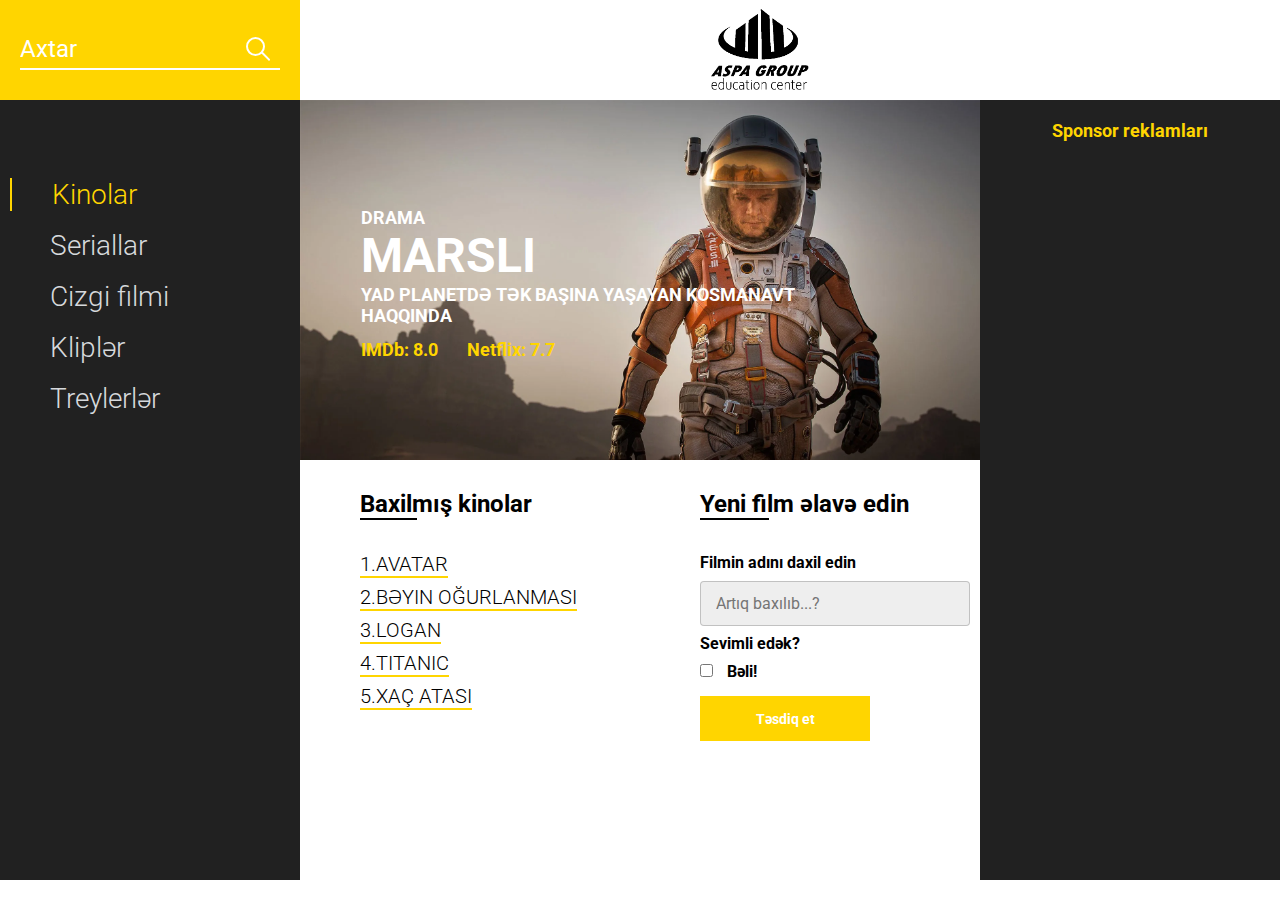
<file: index.html>
<!DOCTYPE html>
<html lang="en">

<head>
    <meta charset="UTF-8">
    <meta name="viewport" content="width=device-width, initial-scale=1.0">
    <title>JavaScript Movie DB</title>
    <link href="https://fonts.googleapis.com/css?family=Roboto:300,400,700&display=swap&subset=cyrillic-ext"
        rel="stylesheet">
    <link rel="stylesheet" href="style.css">
</head>

<body>
    <header class="header">
        <div class="header_search">
            <form action="#">
                <input type="text" placeholder="Axtar">
            </form>
        </div>
        <div class="header_logo">
            <img src="icons/logo.png" alt="logo" width="100px">
        </div>
    </header>
    <main class="promo">
        <div class="promo_menu">
            <nav class="promo_menu-list">
                <ul>
                    <li><a class="promo_menu-item  promo_menu-item_active" href="index.html">Kinolar</a></li>
                    <li><a class="promo_menu-item " href="index2.html">Seriallar</a></li>
                    <li><a class="promo_menu-item " href="index3.html">Cizgi filmi</a></li>
                    <li><a class="promo_menu-item" href="index4.html">Kliplər</a></li>
                    <li><a class="promo_menu-item" href="index5.html">Treylerlər</a></li>
                </ul>
            </nav>
        </div>
        <div class="promo_content">
            <div class="promo_bg">
                <div class="promo_genre">Komediya</div>
                <div class="promo_title">MARSLI</div>
                <div class="promo_descr">YAD PLANETDƏ TƏK BAŞINA YAŞAYAN KOSMANAVT HAQQINDA</div>
                <div class="promo_ratings">
                    <span>IMDb: 8.0</span>
                    <span>Netflix: 7.7</span>
                </div>
            </div>
            <div class="promo_interactive">
                <div>
                    <div class="promo_interactive-title">Baxilmış kinolar</div>
                    <ul class="promo_interactive-list">
                        <li class="promo_interactive-item">Rembo
                            <div class="delete"></div>
                        </li>
                        <li class="promo_interactive-item">LOST
                            <div class="delete"></div>
                        </li>
                        <li class="promo_interactive-item">Vikings
                            <div class="delete"></div>
                        </li>
                        <li class="promo_interactive-item">KON TIKI
                            <div class="delete"></div>
                        </li>
                        <li class="promo_interactive-item">Black Hawk Down
                            <div class="delete"></div>
                        </li>
                    </ul>
                </div>
                <div>
                    <form class="add">
                        <div class="promo_interactive-title">Yeni film əlavə edin</div>
                        <span>Filmin adını daxil edin</span>
                        <input class="adding_input" type="text" placeholder="Artıq baxılıb...?">
                        <span>Sevimli edək?</span>
                        <input type="checkbox">
                        <span class="yes">Bəli!</span>
                        <button>Təsdiq et</button>
                    </form>
                </div>
            </div>
        </div>
        <div class="promo_adv">
            <div class="promo_adv-title">Sponsor reklamları</div>
            <img src="img/2.png" alt="some picture">
            <img src="img/3.png" alt="some picture">
            <img src="img/4.png" alt="some picture">
        </div>
    </main>

    <script>
        document.addEventListener('DOMContentLoaded', function () {
            const form = document.querySelector('.add');
            const input = document.querySelector('.adding_input');
            const checkbox = document.querySelector('.add input[type="checkbox"]');
            const moviesList = document.querySelector('.promo_interactive-list');

            form.addEventListener('submit', function (event) {
                event.preventDefault();
                const movieName = input.value.trim();

              

                const isChecked = checkbox.checked;
                const newMovie = {
                    name: movieName,
                    watched: isChecked
                };

                addMovie(newMovie);
                form.reset();
            });

            function addMovie(movie) {
                const listItem = document.createElement('li');
                listItem.classList.add('promo_interactive-item');
                listItem.textContent = movie.name;

                if (movie.watched) {
                    listItem.classList.add('watched');
                }

                const deleteButton = document.createElement('div');
                deleteButton.classList.add('delete');
                deleteButton.addEventListener('click', function () {
                    listItem.remove();
                });

                listItem.appendChild(deleteButton);
                moviesList.appendChild(listItem);
            }
        });
        
    </script>
    <script src="script.js"></script>
</body>

</html>
</file>
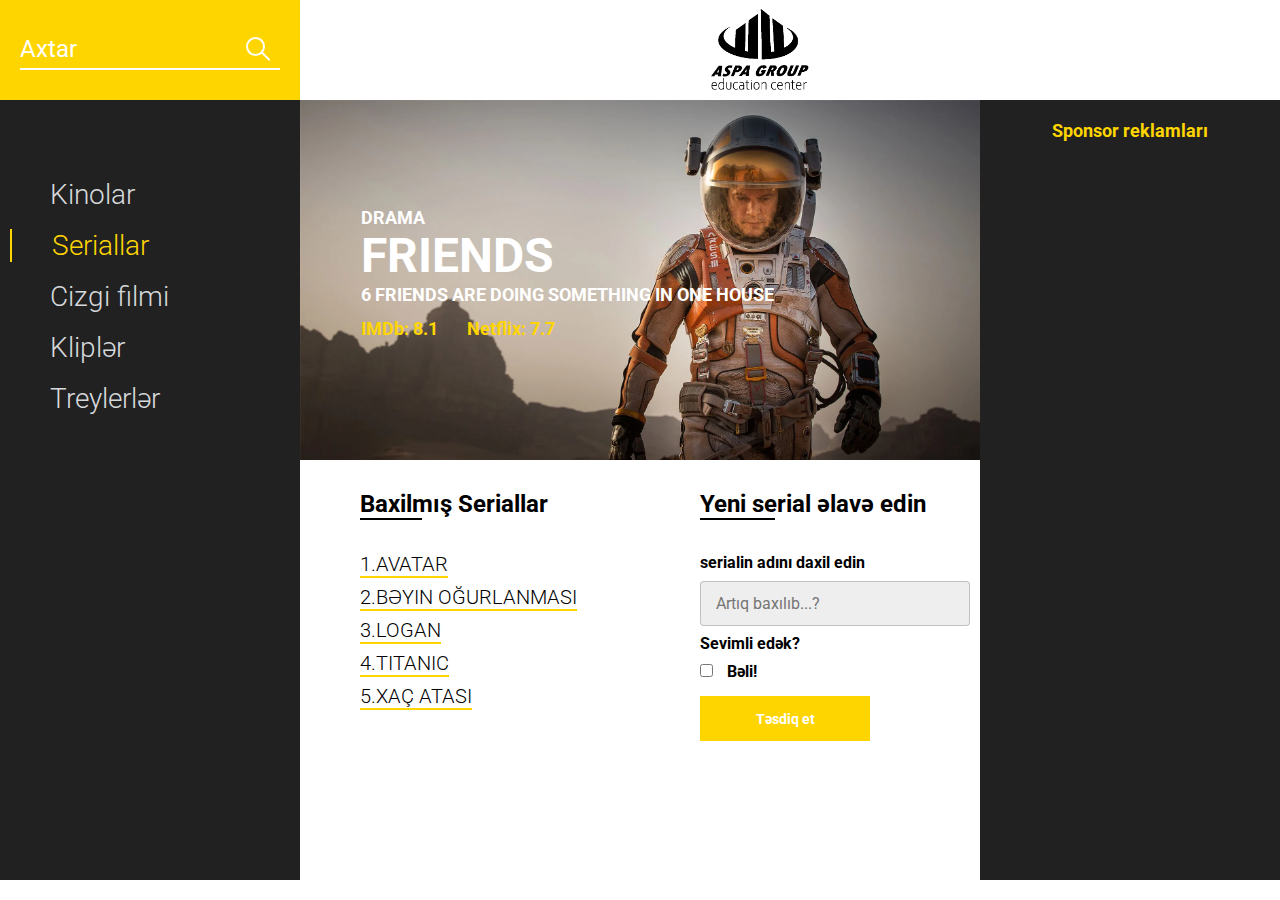
<file: index2.html>
<!DOCTYPE html>
<html lang="en">

<head>
    <meta charset="UTF-8">
    <meta name="viewport" content="width=device-width, initial-scale=1.0">
    <title>JavaScript Movie DB</title>
    <link href="https://fonts.googleapis.com/css?family=Roboto:300,400,700&display=swap&subset=cyrillic-ext"
        rel="stylesheet">
    <link rel="stylesheet" href="style.css">
</head>

<body>
    <header class="header">
        <div class="header_search">
            <form action="#">
                <input type="text" placeholder="Axtar">
            </form>
        </div>
        <div class="header_logo">
            <img src="icons/logo.png" alt="logo" width="100px">
        </div>
    </header>
    <main class="promo">
        <div class="promo_menu">
            <nav class="promo_menu-list">
                <ul>
                    <li><a class="promo_menu-item " href="index.html">Kinolar</a></li>
                    <li><a class="promo_menu-item  promo_menu-item_active" href="index2.html">Seriallar</a></li>
                    <li><a class="promo_menu-item " href="index3.html">Cizgi filmi</a></li>
                    <li><a class="promo_menu-item" href="index4.html">Kliplər</a></li>
                    <li><a class="promo_menu-item" href="index5.html">Treylerlər</a></li>
                </ul>
            </nav>
        </div>
        <div class="promo_content">
            <div class="promo_bg">
                <div class="promo_genre">Komediya</div>
                <div class="promo_title">Friends</div>
                <div class="promo_descr">6 friends are doing something in one house </div>
                <div class="promo_ratings">
                    <span>IMDb: 8.1</span>
                    <span>Netflix: 7.7</span>
                </div>
            </div>
            <div class="promo_interactive">
                <div>
                    <div class="promo_interactive-title">Baxilmış Seriallar</div>
                    <ul class="promo_interactive-list">
                        <li class="promo_interactive-item">Friends
                            <div class="delete"></div>
                        </li>
                        <li class="promo_interactive-item">My hero academia
                            <div class="delete"></div>
                        </li>
                        <li class="promo_interactive-item">Vikings
                            <div class="delete"></div>
                        </li>
                        <li class="promo_interactive-item">Kitchen
                            <div class="delete"></div>
                        </li>
                        <li class="promo_interactive-item">Aang Avatar
                            <div class="delete"></div>
                        </li>
                    </ul>
                </div>
                <div>
                    <form class="add">
                        <div class="promo_interactive-title">Yeni serial əlavə edin</div>
                        <span>serialin adını daxil edin</span>
                        <input class="adding_input" type="text" placeholder="Artıq baxılıb...?">
                        <span>Sevimli edək?</span>
                        <input type="checkbox">
                        <span class="yes">Bəli!</span>
                        <button>Təsdiq et</button>
                    </form>
                </div>
            </div>
        </div>
        <div class="promo_adv">
            <div class="promo_adv-title">Sponsor reklamları</div>
            <img src="img/2.png" alt="some picture">
            <img src="img/3.png" alt="some picture">
            <img src="img/4.png" alt="some picture">
        </div>
    </main>
    <script>
        document.addEventListener('DOMContentLoaded', function () {
            const form = document.querySelector('.add');
            const input = document.querySelector('.adding_input');
            const checkbox = document.querySelector('.add input[type="checkbox"]');
            const moviesList = document.querySelector('.promo_interactive-list');

            form.addEventListener('submit', function (event) {
                event.preventDefault();
                const movieName = input.value.trim();

              

                const isChecked = checkbox.checked;
                const newMovie = {
                    name: movieName,
                    watched: isChecked
                };

                addMovie(newMovie);
                form.reset();
            });

            function addMovie(movie) {
                const listItem = document.createElement('li');
                listItem.classList.add('promo_interactive-item');
                listItem.textContent = movie.name;

                if (movie.watched) {
                    listItem.classList.add('watched');
                }

                const deleteButton = document.createElement('div');
                deleteButton.classList.add('delete');
                deleteButton.addEventListener('click', function () {
                    listItem.remove();
                });

                listItem.appendChild(deleteButton);
                moviesList.appendChild(listItem);
            }
        });
        
    </script>

    <script src="script2.js"></script>
</body>

</html>
</file>
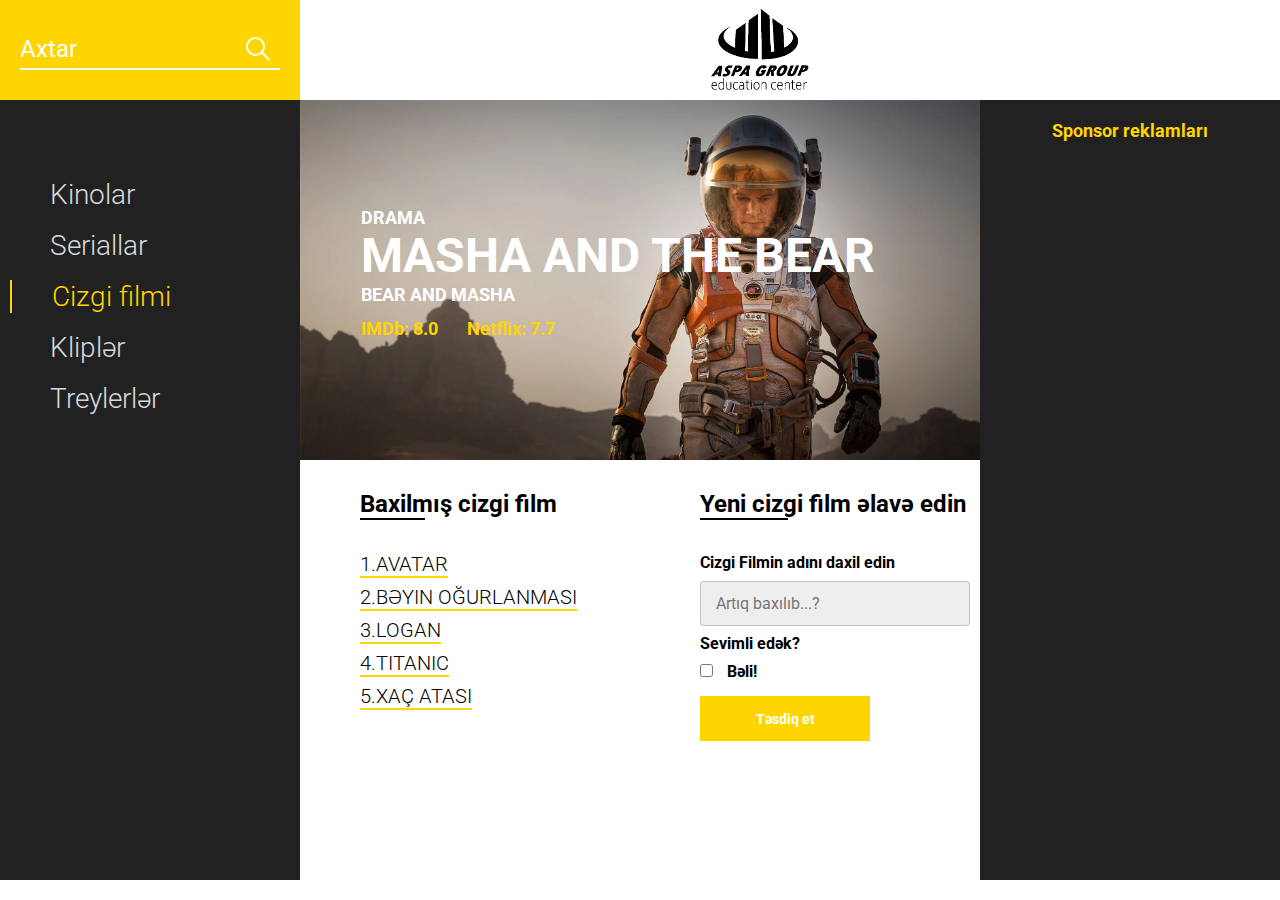
<file: index3.html>
<!DOCTYPE html>
<html lang="en">

<head>
    <meta charset="UTF-8">
    <meta name="viewport" content="width=device-width, initial-scale=1.0">
    <title>JavaScript Movie DB</title>
    <link href="https://fonts.googleapis.com/css?family=Roboto:300,400,700&display=swap&subset=cyrillic-ext"
        rel="stylesheet">
    <link rel="stylesheet" href="style.css">
</head>

<body>
    <header class="header">
        <div class="header_search">
            <form action="#">
                <input type="text" placeholder="Axtar">
            </form>
        </div>
        <div class="header_logo">
            <img src="icons/logo.png" alt="logo" width="100px">
        </div>
    </header>
    <main class="promo">
        <div class="promo_menu">
            <nav class="promo_menu-list">
                <ul>
                    <li><a class="promo_menu-item " href="index.html">Kinolar</a></li>
                    <li><a class="promo_menu-item " href="index2.html">Seriallar</a></li>
                    <li><a class="promo_menu-item promo_menu-item_active" href="index3.html">Cizgi filmi</a></li>
                    <li><a class="promo_menu-item" href="index4.html">Kliplər</a></li>
                    <li><a class="promo_menu-item" href="index5.html">Treylerlər</a></li>
                </ul>
            </nav>
        </div>
        <div class="promo_content">
            <div class="promo_bg">
                <div class="promo_genre">Komediya</div>
                <div class="promo_title">Masha And The Bear</div>
                <div class="promo_descr">Bear and Masha</div>
                <div class="promo_ratings">
                    <span>IMDb: 8.0</span>
                    <span>Netflix: 7.7</span>
                </div>
            </div>
            <div class="promo_interactive">
                <div>
                    <div class="promo_interactive-title">Baxilmış cizgi film</div>
                    <ul class="promo_interactive-list">
                        <li class="promo_interactive-item">Masha And Bear
                            <div class="delete"></div>
                        </li>
                        <li class="promo_interactive-item">Cocomelon
                            <div class="delete"></div>
                        </li>
                        <li class="promo_interactive-item">Vikings
                            <div class="delete"></div>
                        </li>
                        <li class="promo_interactive-item">BOOBA
                            <div class="delete"></div>
                        </li>
                        <li class="promo_interactive-item">Three cats
                            <div class="delete"></div>
                        </li>
                    </ul>
                </div>
                <div>
                    <form class="add">
                        <div class="promo_interactive-title">Yeni cizgi film əlavə edin</div>
                        <span>Cizgi Filmin adını daxil edin</span>
                        <input class="adding_input" type="text" placeholder="Artıq baxılıb...?">
                        <span>Sevimli edək?</span>
                        <input type="checkbox">
                        <span class="yes">Bəli!</span>
                        <button>Təsdiq et</button>
                    </form>
                </div>
            </div>
        </div>
        <div class="promo_adv">
            <div class="promo_adv-title">Sponsor reklamları</div>
            <img src="img/2.png" alt="some picture">
            <img src="img/3.png" alt="some picture">
            <img src="img/4.png" alt="some picture">
        </div>
    </main>
    <script>
        document.addEventListener('DOMContentLoaded', function () {
            const form = document.querySelector('.add');
            const input = document.querySelector('.adding_input');
            const checkbox = document.querySelector('.add input[type="checkbox"]');
            const moviesList = document.querySelector('.promo_interactive-list');

            form.addEventListener('submit', function (event) {
                event.preventDefault();
                const movieName = input.value.trim();

              

                const isChecked = checkbox.checked;
                const newMovie = {
                    name: movieName,
                    watched: isChecked
                };

                addMovie(newMovie);
                form.reset();
            });

            function addMovie(movie) {
                const listItem = document.createElement('li');
                listItem.classList.add('promo_interactive-item');
                listItem.textContent = movie.name;

                if (movie.watched) {
                    listItem.classList.add('watched');
                }

                const deleteButton = document.createElement('div');
                deleteButton.classList.add('delete');
                deleteButton.addEventListener('click', function () {
                    listItem.remove();
                });

                listItem.appendChild(deleteButton);
                moviesList.appendChild(listItem);
            }
        });
        
    </script>

    <script src="script3.js"></script>
</body>

</html>
</file>
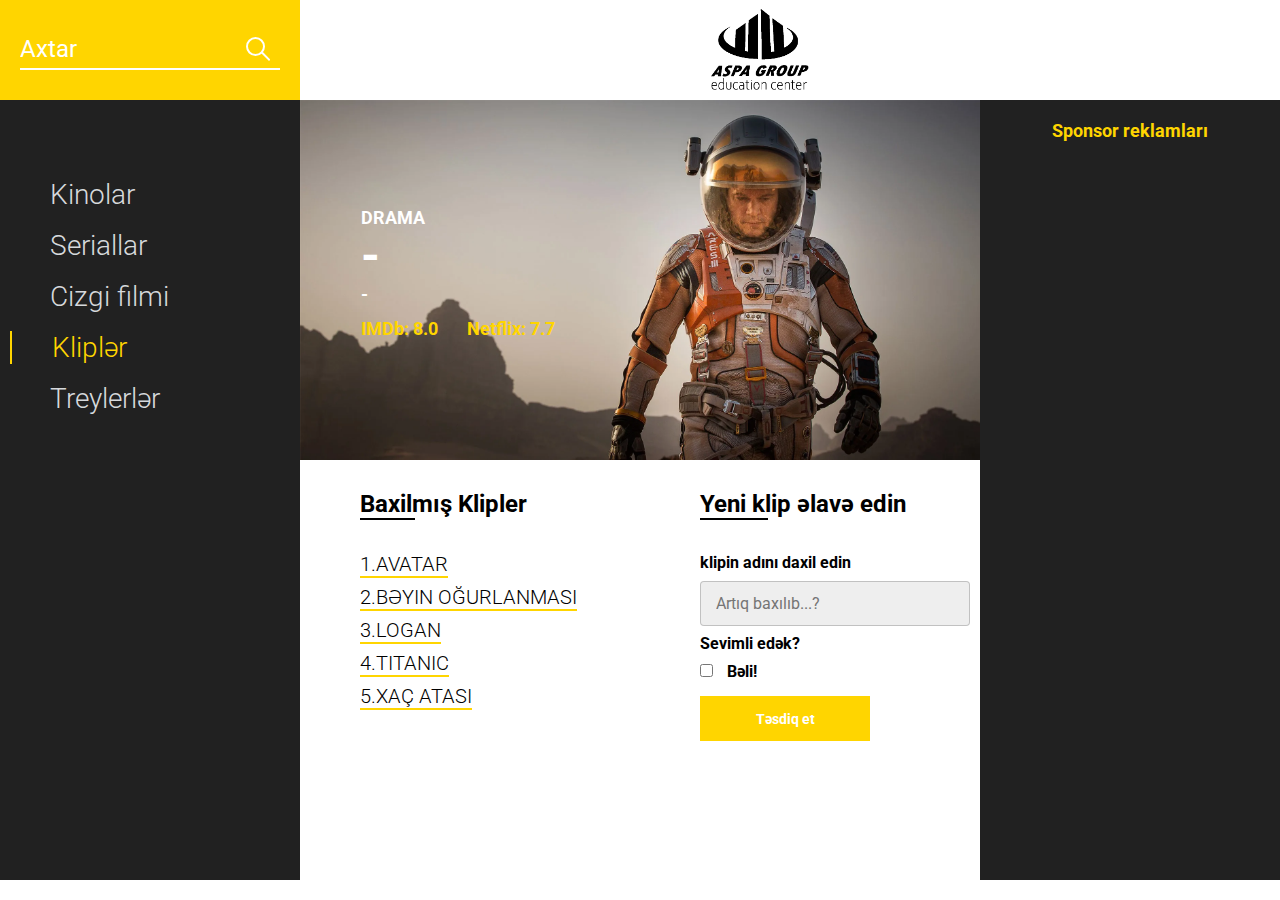
<file: index4.html>
<!DOCTYPE html>
<html lang="en">

<head>
    <meta charset="UTF-8">
    <meta name="viewport" content="width=device-width, initial-scale=1.0">
    <title>JavaScript Movie DB</title>
    <link href="https://fonts.googleapis.com/css?family=Roboto:300,400,700&display=swap&subset=cyrillic-ext"
        rel="stylesheet">
    <link rel="stylesheet" href="style.css">
</head>

<body>
    <header class="header">
        <div class="header_search">
            <form action="#">
                <input type="text" placeholder="Axtar">
            </form>
        </div>
        <div class="header_logo">
            <img src="icons/logo.png" alt="logo" width="100px">
        </div>
    </header>
    <main class="promo">
        <div class="promo_menu">
            <nav class="promo_menu-list">
                <ul>
                    <li><a class="promo_menu-item " href="index.html">Kinolar</a></li>
                    <li><a class="promo_menu-item " href="index2.html">Seriallar</a></li>
                    <li><a class="promo_menu-item" href="index3.html">Cizgi filmi</a></li>
                    <li><a class="promo_menu-item promo_menu-item_active" href="index4.html">Kliplər</a></li>
                    <li><a class="promo_menu-item" href="index5.html">Treylerlər</a></li>
                </ul>
            </nav>
        </div>
        <div class="promo_content">
            <div class="promo_bg">
                <div class="promo_genre">-</div>
                <div class="promo_title">-</div>
                <div class="promo_descr">-</div>
                <div class="promo_ratings">
                    <span>IMDb: 8.0</span>
                    <span>Netflix: 7.7</span>
                </div>
            </div>
            <div class="promo_interactive">
                <div>
                    <div class="promo_interactive-title">Baxilmış Klipler</div>
                    <ul class="promo_interactive-list">
                        <li class="promo_interactive-item">-
                            <div class="delete"></div>
                        </li>
                        <li class="promo_interactive-item">-
                            <div class="delete"></div>
                        </li>
                        <li class="promo_interactive-item">-
                            <div class="delete"></div>
                        </li>
                        <li class="promo_interactive-item">-
                            <div class="delete"></div>
                        </li>
                        <li class="promo_interactive-item">-
                            <div class="delete"></div>
                        </li>
                    </ul>
                </div>
                <div>
                    <form class="add">
                        <div class="promo_interactive-title">Yeni klip əlavə edin</div>
                        <span>klipin adını daxil edin</span>
                        <input class="adding_input" type="text" placeholder="Artıq baxılıb...?">
                        <span>Sevimli edək?</span>
                        <input type="checkbox">
                        <span class="yes">Bəli!</span>
                        <button>Təsdiq et</button>
                    </form>
                </div>
            </div>
        </div>
        <div class="promo_adv">
            <div class="promo_adv-title">Sponsor reklamları</div>
            <img src="img/2.png" alt="some picture">
            <img src="img/3.png" alt="some picture">
            <img src="img/4.png" alt="some picture">
        </div>
    </main>
    <script>
        document.addEventListener('DOMContentLoaded', function () {
            const form = document.querySelector('.add');
            const input = document.querySelector('.adding_input');
            const checkbox = document.querySelector('.add input[type="checkbox"]');
            const moviesList = document.querySelector('.promo_interactive-list');

            form.addEventListener('submit', function (event) {
                event.preventDefault();
                const movieName = input.value.trim();

              

                const isChecked = checkbox.checked;
                const newMovie = {
                    name: movieName,
                    watched: isChecked
                };

                addMovie(newMovie);
                form.reset();
            });

            function addMovie(movie) {
                const listItem = document.createElement('li');
                listItem.classList.add('promo_interactive-item');
                listItem.textContent = movie.name;

                if (movie.watched) {
                    listItem.classList.add('watched');
                }

                const deleteButton = document.createElement('div');
                deleteButton.classList.add('delete');
                deleteButton.addEventListener('click', function () {
                    listItem.remove();
                });

                listItem.appendChild(deleteButton);
                moviesList.appendChild(listItem);
            }
        });
        
    </script>

    <script src="script4.js"></script>
</body>

</html>
</file>
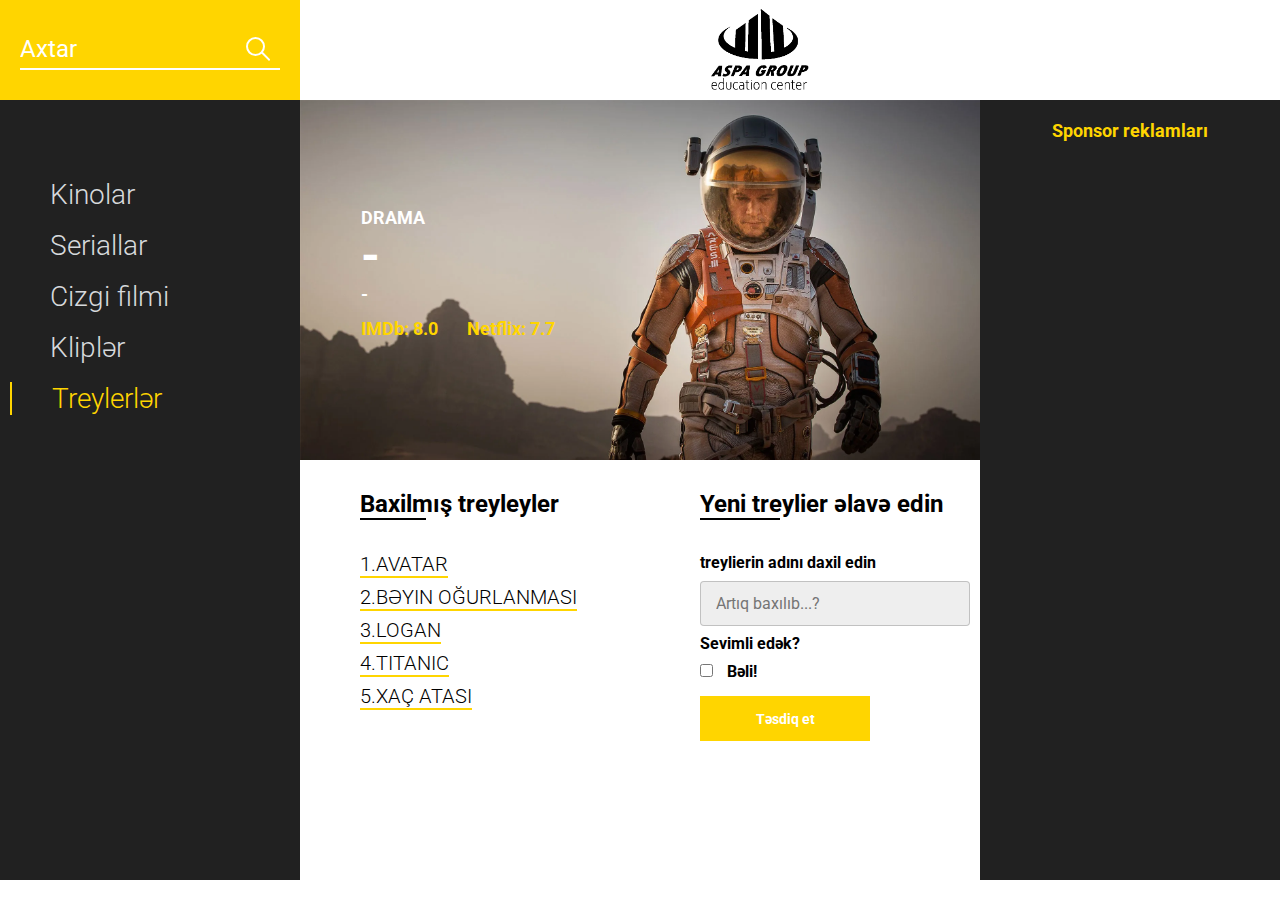
<file: index5.html>
<!DOCTYPE html>
<html lang="en">

<head>
    <meta charset="UTF-8">
    <meta name="viewport" content="width=device-width, initial-scale=1.0">
    <title>JavaScript Movie DB</title>
    <link href="https://fonts.googleapis.com/css?family=Roboto:300,400,700&display=swap&subset=cyrillic-ext"
        rel="stylesheet">
    <link rel="stylesheet" href="style.css">
</head>

<body>
    <header class="header">
        <div class="header_search">
            <form action="#">
                <input type="text" placeholder="Axtar">
            </form>
        </div>
        <div class="header_logo">
            <img src="icons/logo.png" alt="logo" width="100px">
        </div>
    </header>
    <main class="promo">
        <div class="promo_menu">
            <nav class="promo_menu-list">
                <ul>
                    <li><a class="promo_menu-item " href="index.html">Kinolar</a></li>
                    <li><a class="promo_menu-item " href="index2.html">Seriallar</a></li>
                    <li><a class="promo_menu-item" href="index3.html">Cizgi filmi</a></li>
                    <li><a class="promo_menu-item " href="index4.html">Kliplər</a></li>
                    <li><a class="promo_menu-item promo_menu-item_active" href="index5.html">Treylerlər</a></li>
                </ul>
            </nav>
        </div>
        <div class="promo_content">
            <div class="promo_bg">
                <div class="promo_genre">-</div>
                <div class="promo_title">-</div>
                <div class="promo_descr">-</div>
                <div class="promo_ratings">
                    <span>IMDb: 8.0</span>
                    <span>Netflix: 7.7</span>
                </div>
            </div>
            <div class="promo_interactive">
                <div>
                    <div class="promo_interactive-title">Baxilmış treyleyler</div>
                    <ul class="promo_interactive-list">
                        <li class="promo_interactive-item">Masha and bear
                            <div class="delete"></div>
                        </li>
                        <li class="promo_interactive-item">Marsli
                            <div class="delete"></div>
                        </li>
                        <li class="promo_interactive-item">Friends
                            <div class="delete"></div>
                        </li>
                        <li class="promo_interactive-item">KON TIKI
                            <div class="delete"></div>
                        </li>
                        <li class="promo_interactive-item">Black Hawk Down
                            <div class="delete"></div>
                        </li>
                    </ul>
                </div>
                <div>
                    <form class="add">
                        <div class="promo_interactive-title">Yeni treylier əlavə edin</div>
                        <span>treylierin adını daxil edin</span>
                        <input class="adding_input" type="text" placeholder="Artıq baxılıb...?">
                        <span>Sevimli edək?</span>
                        <input type="checkbox">
                        <span class="yes">Bəli!</span>
                        <button>Təsdiq et</button>
                    </form>
                </div>
            </div>
        </div>
        <div class="promo_adv">
            <div class="promo_adv-title">Sponsor reklamları</div>
            <img src="img/2.png" alt="some picture">
            <img src="img/3.png" alt="some picture">
            <img src="img/4.png" alt="some picture">
        </div>
    </main>
    <script>
        document.addEventListener('DOMContentLoaded', function () {
            const form = document.querySelector('.add');
            const input = document.querySelector('.adding_input');
            const checkbox = document.querySelector('.add input[type="checkbox"]');
            const moviesList = document.querySelector('.promo_interactive-list');

            form.addEventListener('submit', function (event) {
                event.preventDefault();
                const movieName = input.value.trim();

              

                const isChecked = checkbox.checked;
                const newMovie = {
                    name: movieName,
                    watched: isChecked
                };

                addMovie(newMovie);
                form.reset();
            });

            function addMovie(movie) {
                const listItem = document.createElement('li');
                listItem.classList.add('promo_interactive-item');
                listItem.textContent = movie.name;

                if (movie.watched) {
                    listItem.classList.add('watched');
                }

                const deleteButton = document.createElement('div');
                deleteButton.classList.add('delete');
                deleteButton.addEventListener('click', function () {
                    listItem.remove();
                });

                listItem.appendChild(deleteButton);
                moviesList.appendChild(listItem);
            }
        });
        
    </script>

    <script src="script5.js"></script>
</body>

</html>
</file>
<file: style.css>
* {
    box-sizing: border-box;
    margin: 0;
    padding: 0;
    font-family: 'Roboto', sans-serif
}

.header {
    display: flex;
    height: 100px
}

.header_search {
    display: flex;
    justify-content: center;
    align-items: center;
    height: 100%;
    width: 300px;
    background: #FFD500
}

.header_search form {
    position: relative;
    width: 260px;
    height: 30px
}

.header_search form input {
    width: 100%;
    border: none;
    border-bottom: 2px solid #fff;
    background-color: transparent;
    color: #fff;
    font-size: 24px;
    line-height: 28px;
    padding-bottom: 5px;
    outline: none
}

.header_search form input::placeholder {
    color: #fff
}

.header_search form:after {
    content: '';
    display: block;
    position: absolute;
    top: 2px;
    right: 10px;
    background: url("icons/search.svg");
    width: 24px;
    height: 24px
}

.header_logo {
    display: flex;
    justify-content: center;
    align-items: center;
    height: 100%;
    width: calc(100% - 360px)
}

.promo {
    height: 780px;
    display: flex
}

.promo_menu {
    width: 300px;
    height: 100%;
    background: #212121;
    padding: 60px 0 0 10px
}

.promo_menu-item {
    display: block;
    font-size: 28px;
    line-height: 33px;
    color: #D6D9DC;
    text-decoration: none;
    font-weight: 300;
    padding-left: 40px;
    margin-top: 18px
}

.promo_menu-item:hover {
    color: #FFD500
}

.promo_menu-item_active {
    border-left: 2px solid #FFD500;
    color: #FFD500
}

.promo_content {
    width: calc(100% - 600px)
}

.promo_bg {
    height: 360px;
    background: url("img/mars.webp") center/cover no-repeat;
    background-position: top;
    padding: 107px 0 0 61px
}

.promo_genre {
    font-weight: bold;
    font-size: 18px;
    line-height: 21px;
    color: #FFFFFF;
    text-transform: uppercase
}

.promo_title {
    font-weight: bold;
    font-size: 48px;
    line-height: 56px;
    color: #FFFFFF;
    text-transform: uppercase
}

.promo_descr {
    width: 481px;
    font-weight: bold;
    font-size: 18px;
    line-height: 21px;
    color: #FFFFFF;
    text-transform: uppercase
}

.promo_ratings {
    margin-top: 13px
}

.promo_ratings span {
    font-weight: bold;
    font-size: 18px;
    line-height: 21px;
    color: #FFD500;
    margin-right: 25px
}

.promo_interactive {
    display: flex
}

.promo_interactive>div {
    width: 50%;
    padding: 30px 0 0 60px
}

.promo_interactive-title {
    display: inline-block;
    font-weight: bold;
    font-size: 24px;
    line-height: 28px;
    color: #000000
}

.promo_interactive-title:after {
    content: '';
    display: block;
    width: 33%;
    height: 2px;
    background-color: #000
}

.promo_interactive-list {
    list-style-type: none;
    margin-top: 35px;
    display: flex;
    flex-direction: column;
    align-items: flex-start
}

.promo_interactive-item {
    display: inline-block;
    position: relative;
    font-weight: 300;
    font-size: 20px;
    line-height: 18px;
    color: #000000;
    margin-bottom: 15px;
    padding-right: 40px;
    text-transform: uppercase
}

.promo_interactive-item span {
    display: block;
    position: absolute;
    left: -30px;
    top: 50%;
    transform: translateY(-50%);
    width: 20px;
    height: 20px;
    background: url("icons/Star.svg") center/cover no-repeat;
}

.promo_interactive-item:before {
    content: '';
    position: absolute;
    bottom: -5px;
    display: block;
    width: calc(100% - 40px);
    height: 2px;
    background-color: #FFD500
}

.promo_interactive-item:hover .delete {
    content: '';
    display: block;
    position: absolute;
    right: 0px;
    top: 50%;
    transform: translateY(-50%);
    width: 20px;
    height: 20px;
    background: url("icons/trash.png") center/cover no-repeat;
    cursor: pointer
}

.promo_interactive .add .promo_interactive-title {
    margin-bottom: 25px
}

.promo_interactive .add span {
    display: block;
    margin: 10px 0;
    font-weight: bold;
    font-size: 16px;
    line-height: 16px;
    color: #000000
}

.promo_interactive .add .yes {
    display: inline;
    margin-left: 10px
}

.promo_interactive .add input[type="text"] {
    width: 270px;
    height: 45px;
    line-height: 50px;
    font-size: 16px;
    background: rgba(196, 196, 196, 0.29);
    border: 1px solid rgba(0, 0, 0, 0.19);
    padding: 0 15px;
    outline: none;
    border-radius: 4px
}

.promo_interactive .add button {
    display: block;
    margin-top: 15px;
    width: 170px;
    height: 45px;
    background: #FFD500;
    font-weight: bold;
    font-size: 14px;
    line-height: 14px;
    color: #FFFFFF;
    border: none;
    outline: none;
    cursor: pointer
}

.promo_interactive .add button:active {
    transform: scale(0.95)
}

.promo_adv {
    background: #212121;
    width: 300px;
    height: 100%
}

.promo_adv-title {
    font-weight: bold;
    font-size: 18px;
    line-height: 21px;
    color: #FFD500;
    margin: 20px 0;
    text-align: center
}

.promo_adv img {
    width: 100%;
    margin-bottom: 10px
}
</file>
